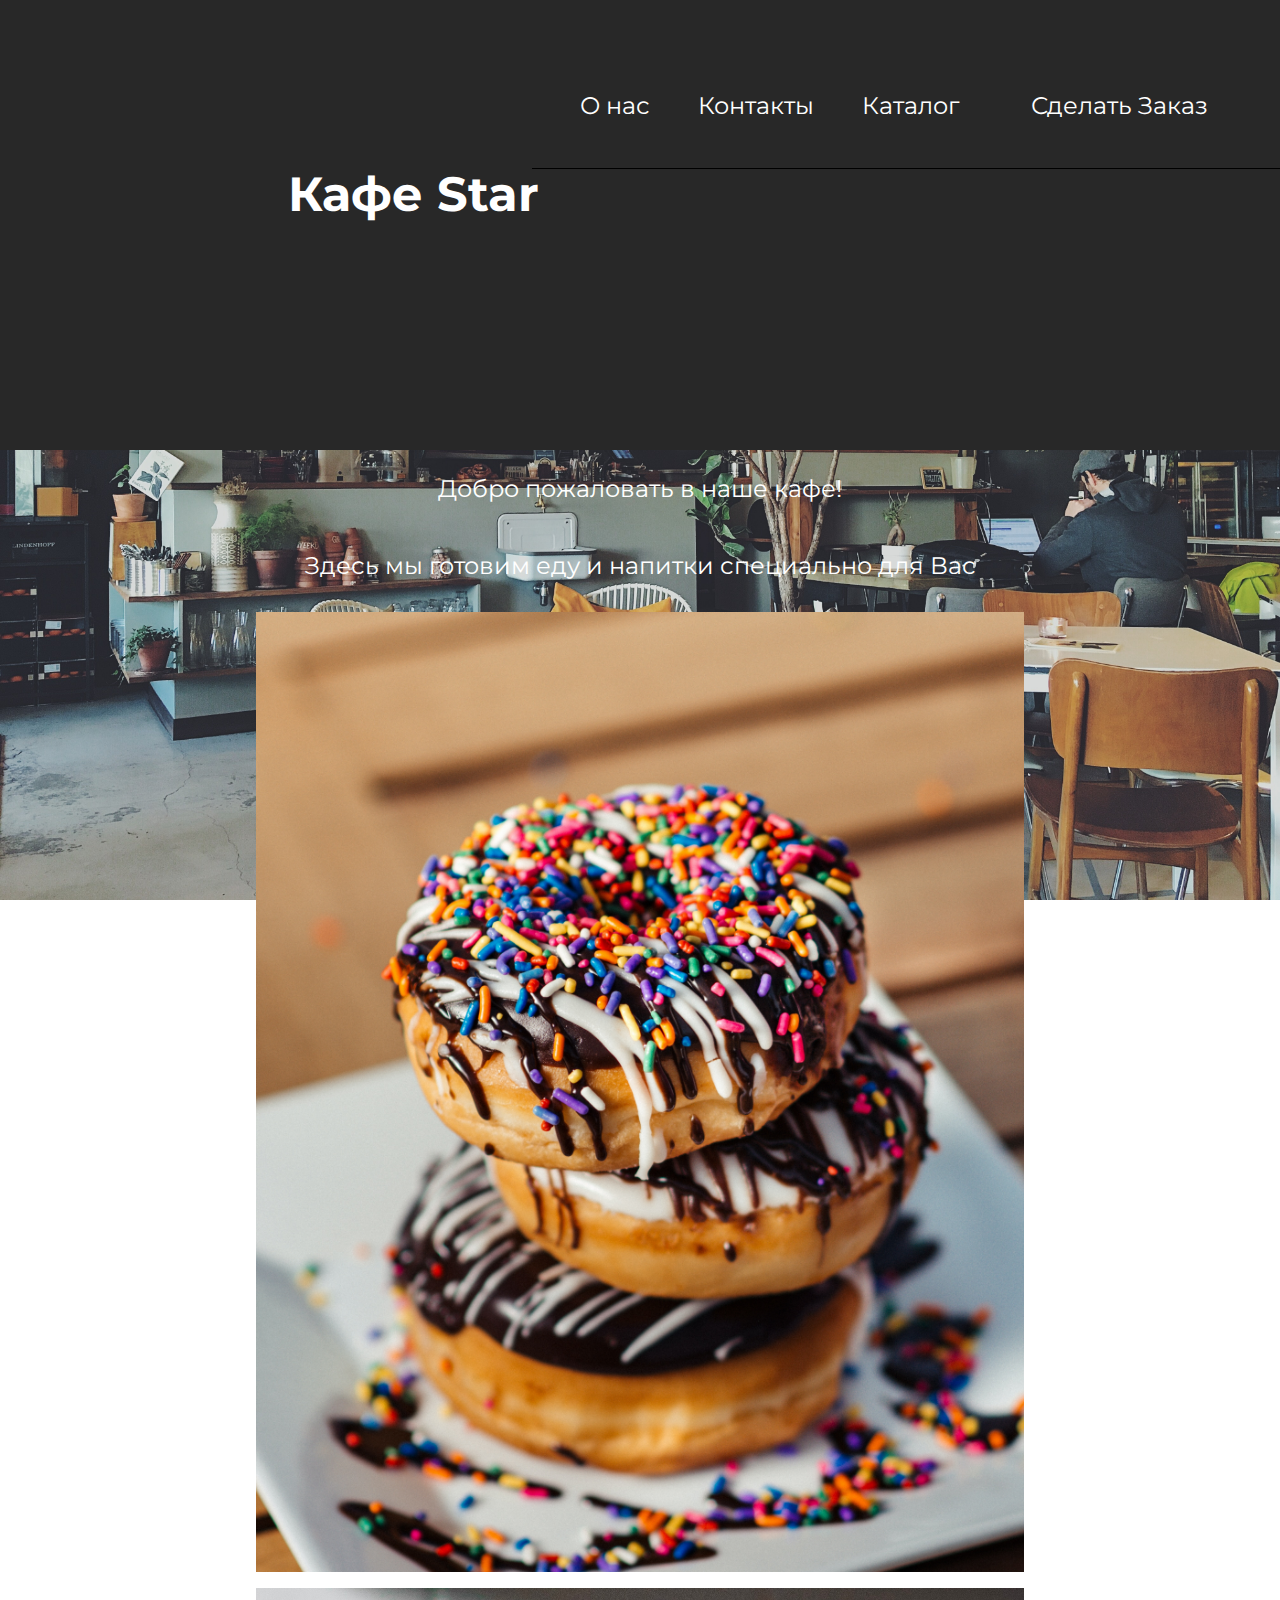
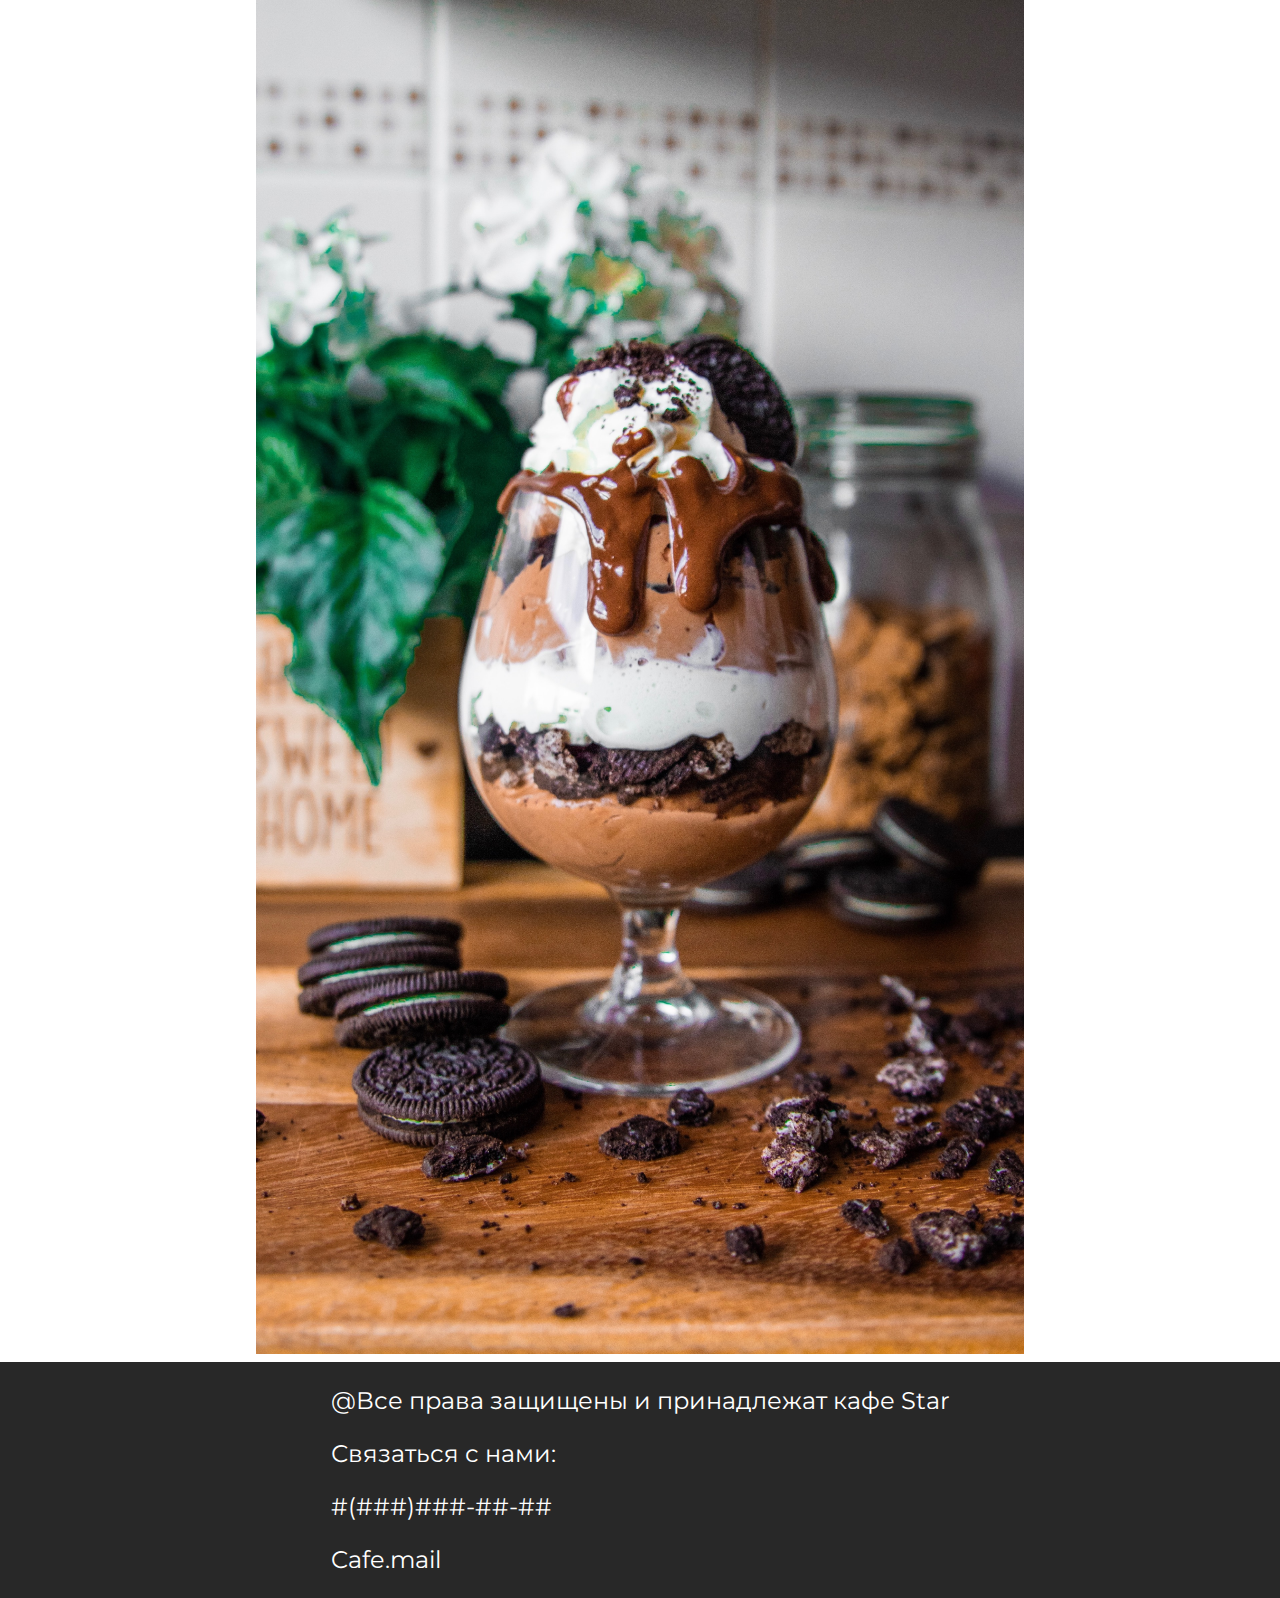
<file: cafe.html>
<!DOCTYPE HTML>
<html>
<head>
    <title>Кафе</title>
    <meta charset="UTF-8">
    <meta http-equiv="X-UA-Compatible" content="IE=edge">
    <meta name="viewport" content="width=device-width, initial-scale=1.0">
    <link rel="stylesheet" href="style.css">
    <script src="https://ajax.googleapis.com/ajax/libs/jquery/3.1.1/jquery.min.js"></script>
</head>
<body>
    <header>
    <h1 class="cafe">Кафе Star</h1>
    <div class="container">
        <div class="menu">
            <div class="menu_item"><a class="scroll" href="main">О нас</a></div>
            <div class="menu_item"><a class="scroll" href=".footerInner">Контакты</a></div>
            <div class="menu_item"><a class="scroll" href="#block1">Каталог</a></div>
            <div class="menu_item"></div><a href="file:///C:/Users/Asus/Desktop/Kodland%20Projekts/cafeStar/forms.html" class="menu_item">Сделать Заказ</a></div>
        </div>
        <div class="menu_small_icon">
            <div class="stick"></div>
            <div class="stick"></div>
            <div class="stick"></div>
        </div>
        <div class="menu-small">
            <div class="menu_item"><a class="scroll" href="main">О нас</a></div>
            <div class="menu_item"><a class="scroll" href=".footerInner">Контакты</a></div>
            <div class="menu_item"><a class="scroll" href="#block1">Каталог</a></div>
            <div class="menu_item"></div><a href="file:///C:/Users/Asus/Desktop/Kodland%20Projekts/cafeStar/forms.html" class="menu_item">Сделать Заказ</a></div>
        </div>
    </header>
    <main>
        <p>Добро пожаловать в наше кафе!</p>
        <div></div>
        <p>Здесь мы готовим еду и напитки специально для Вас</p>
        <img src="donuts.jpg">
        <div></div>
        <img src="drink.jpg">
    </main>
    <footer>
        <div>
            <div class="footerInner">
                <p>@Все права защищены и принадлежат кафе Star</p>
                <p>Связаться с нами:</p>
                <p>#(###)###-##-##</p>
                <p>Cafe.mail</p>
            </div>
        </div>
    </footer>
<script src="anime.min.js"></script>
<script src="script.js"></script>
</body>
</html>
</file>
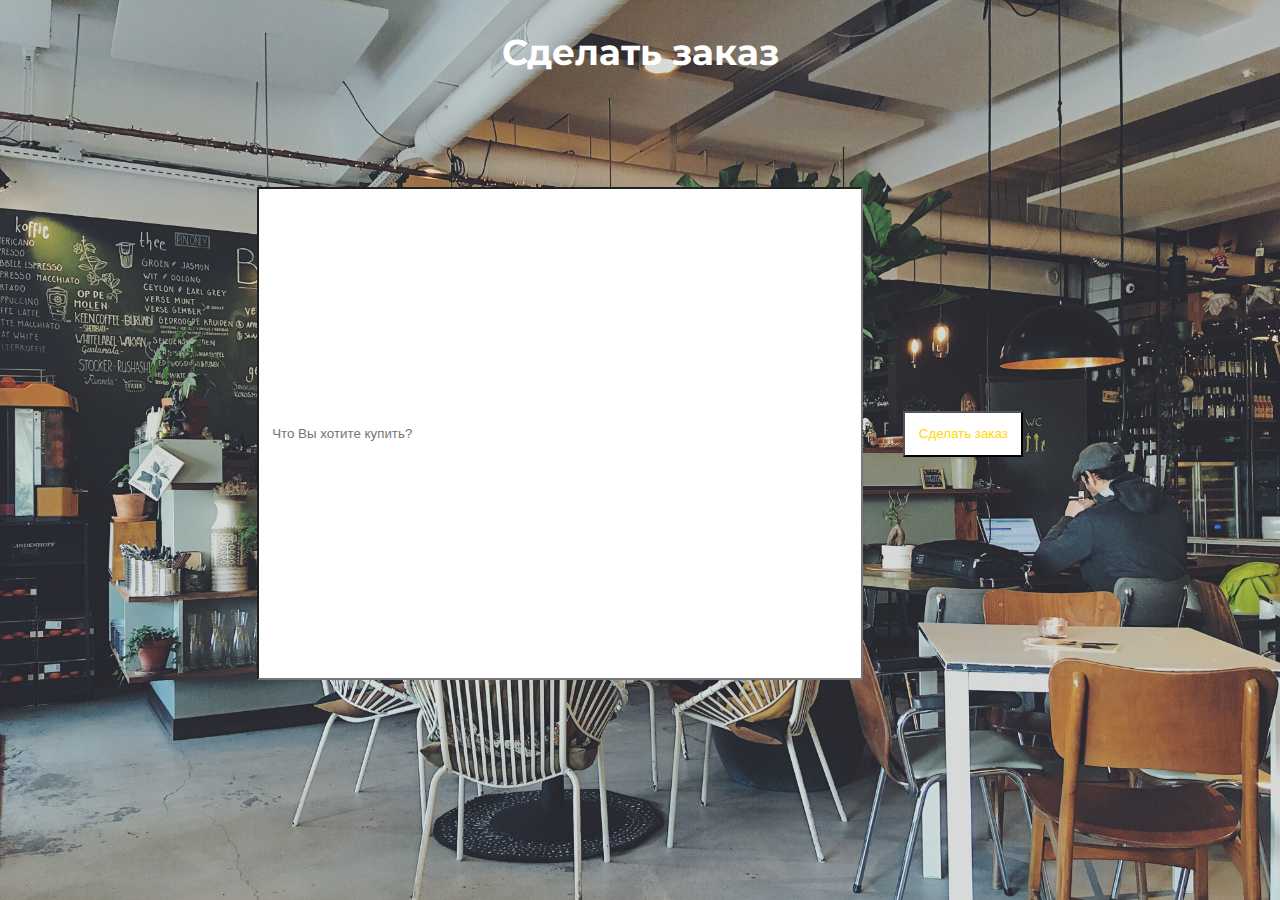
<file: forms.html>
<!DOCTYPE html>
<html lang="en">
<head>
    <head>
        <title>Кафе</title>
        <meta charset="UTF-8">
        <meta http-equiv="X-UA-Compatible" content="IE=edge">
        <meta name="viewport" content="width=device-width, initial-scale=1.0">
        <link rel="stylesheet" href="style.css">
    </head>
</head>
<body>
    <h2>Сделать заказ</h2>
    <form>
        <input class='order' name='Order' placeholder='Что Вы хотите купить?'>
        <div class="space"></div>
        <button>Сделать заказ</button>
    </form>
</body>
</html>
</file>
<file: style.css>
@import url('https://fonts.googleapis.com/css2?family=Montserrat&display=swap');

body {
    margin: 0;
    padding: 0;
    font-family: 'Montserrat', sans-serif;
    font-size: 1.5em;
    background: url(cafe.jpg);
    background-size: 100% 100%;
    background-attachment: fixed;
}

footer {
    background-color: #282828;
    display: flex;
    justify-content: center;
    align-items: center;
}

header {
    display: flex;
    justify-content: flex-end;
    align-items: center;
    background-color:#282828;
}

main {
    display: flex;
    justify-content: center;
    align-items: center;
    flex-direction: column;
}

p, h1 {
    color: white;
}

h2 {
    color: white;
    text-align: center;
}

a {
    text-decoration: none;
}

img {
    width: 60%;
    height: 30%;
    padding: 8px;
}

.menu {
    width: calc(100% - 4em);
    height: 3em;
    border-bottom: 1px solid black;
    display: flex;
    justify-content: flex-end;
    align-items: flex-end;
    padding: 2em;
    background-color: #282828;
}

.menu_item, a {
    margin-right: 1em;
    color: white;
}

.cafe {
    width: calc(100% - 6em);
    height: 2.5em;
    position: absolute;
    text-align: left;
}

form {
    display: flex;
    width: 100vw;
    height: calc(100vh - 10em);
    justify-content: center;
    align-items: center;
    direction: column;
}

input {
    width: 45%;
    height: 70%;
    padding: 1em;
    margin: 1.5em;
    color:gold;
    background: white;
}

button {
    padding: 1em;
    margin: 1.5em;
    color:gold;
    background: white;
}

.container {
    display: flex;
    justify-content: flex-start;
    align-items: center;
    min-height: 50vh;
    flex-direction: column;
    flex-grow: 0;
    flex-shrink: 0;
}

.menu_item {
    margin-right: 1em;
    display: flex;
}

.menu_small_icon {
    display: none;
}

.menu-small {
    display: none;
    height: 2em;
}

.menu_small_item {
    display: none;
}

.stick {
    width: 80%;
    height: 5px;
    background: black;
}

.inner {
    padding: 1em 0 0 0;
    width: 60%;
    height: auto;
}

@media (max-width: 650px) {
    .menu {
        display: none;
    }

    .menu_item{
        color: black;
    }

    .menu-small {
        display: flex;
        flex-direction: column;
        height: 100%;
        width: 100%;
        padding: 0;
        position: absolute;
        background: gray;
        transform: translateX(-100%);
    }

    .menu_small_item {
        height: 2em;
        display: flex;
        justify-content: center;
        align-items: center;
    }

    .menu_small_item:first-child {
        padding-top: calc(50px + 2em);
    }

    .menu_small_icon {
        position: absolute;
        top: 1em;
        left: 1em;
        width: 50px;
        height: 50px;
        display: flex;
        z-index: 1;
        justify-content: space-around;
        align-items: center;
        flex-direction: column;
    }
}

.bx-wrapper {
    width: 80%;
}
</file>
